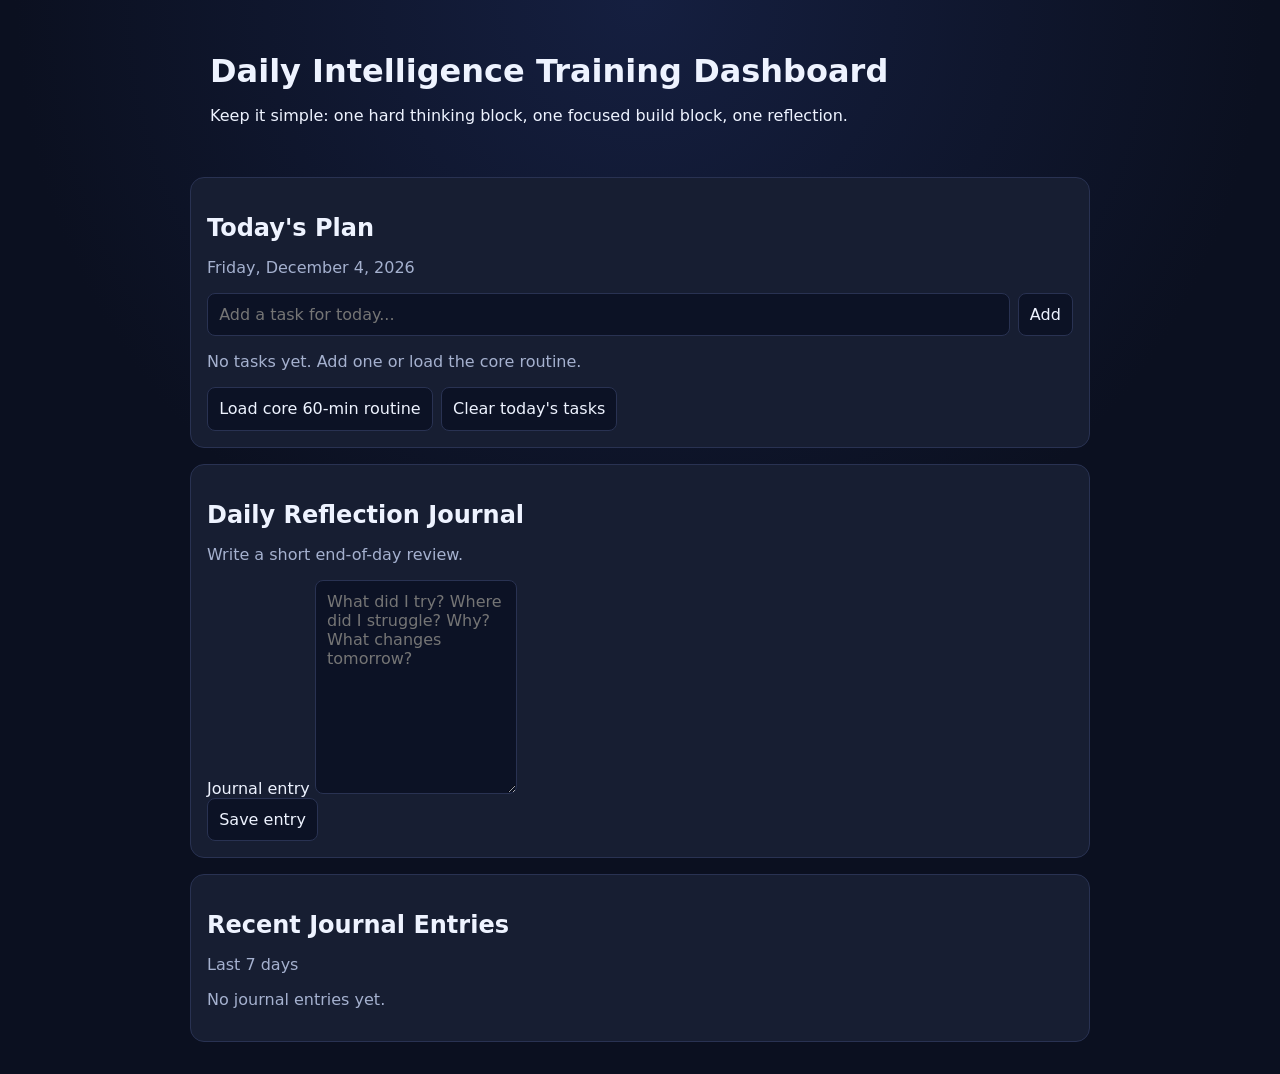
<file: index.html>
<!doctype html>
<html lang="en">
  <head>
    <meta charset="UTF-8" />
    <meta name="viewport" content="width=device-width, initial-scale=1.0" />
    <title>Personal Self-Improvement Dashboard</title>
    <link rel="stylesheet" href="styles.css" />
  </head>
  <body>
    <main class="container">
      <header class="hero">
        <h1>Daily Intelligence Training Dashboard</h1>
        <p>
          Keep it simple: one hard thinking block, one focused build block, one reflection.
        </p>
      </header>

      <section class="card" aria-labelledby="today-heading">
        <div class="card-header">
          <h2 id="today-heading">Today's Plan</h2>
          <p id="today-date" class="muted"></p>
        </div>

        <form id="add-task-form" class="task-form">
          <label for="new-task" class="sr-only">Add task</label>
          <input id="new-task" name="newTask" type="text" maxlength="120" placeholder="Add a task for today..." required />
          <button type="submit">Add</button>
        </form>

        <ul id="task-list" class="task-list" aria-live="polite"></ul>

        <div class="preset-actions">
          <button id="load-core-routine" type="button">Load core 60-min routine</button>
          <button id="clear-tasks" type="button" class="danger">Clear today's tasks</button>
        </div>
      </section>

      <section class="card" aria-labelledby="journal-heading">
        <div class="card-header">
          <h2 id="journal-heading">Daily Reflection Journal</h2>
          <p class="muted">Write a short end-of-day review.</p>
        </div>

        <form id="journal-form" class="journal-form">
          <label for="journal-entry">Journal entry</label>
          <textarea
            id="journal-entry"
            name="journalEntry"
            rows="10"
            placeholder="What did I try? Where did I struggle? Why? What changes tomorrow?"
          ></textarea>
          <div class="journal-actions">
            <button type="submit">Save entry</button>
            <span id="save-status" class="muted" aria-live="polite"></span>
          </div>
        </form>
      </section>

      <section class="card" aria-labelledby="history-heading">
        <div class="card-header">
          <h2 id="history-heading">Recent Journal Entries</h2>
          <p class="muted">Last 7 days</p>
        </div>
        <ul id="journal-history" class="history-list"></ul>
      </section>
    </main>

    <script src="script.js"></script>
  </body>
</html>
</file>
<file: styles.css>
:root {
  color-scheme: dark;
  --bg: #0b1020;
  --card: #131a2e;
  --text: #eef3ff;
  --muted: #a5b1cf;
  --accent: #7ea3ff;
  --accent-2: #5fe1b6;
  --danger: #ff7b89;
  --border: #293252;
}

* {
  box-sizing: border-box;
}

body {
  margin: 0;
  font-family: Inter, system-ui, -apple-system, Segoe UI, Roboto, sans-serif;
  background: radial-gradient(circle at top, #151f40 0%, var(--bg) 50%);
  color: var(--text);
}

.container {
  width: min(900px, 95vw);
  margin: 2rem auto;
  display: grid;
  gap: 1rem;
}

.hero {
  padding: 1.25rem;
}

.hero h1 {
  margin: 0;
}

.card {
  border: 1px solid var(--border);
  background: color-mix(in oklab, var(--card), #fff 2%);
  border-radius: 14px;
  padding: 1rem;
}

.card-header h2 {
  margin-bottom: 0.3rem;
}

.muted {
  color: var(--muted);
}

.task-form,
.journal-actions,
.preset-actions {
  display: flex;
  gap: 0.5rem;
}

.task-form input {
  flex: 1;
}

input,
textarea,
button {
  background: #0c1225;
  color: var(--text);
  border: 1px solid var(--border);
  border-radius: 8px;
  padding: 0.7rem;
  font: inherit;
}

button {
  cursor: pointer;
}

button:hover {
  border-color: var(--accent);
}

button.danger:hover {
  border-color: var(--danger);
}

.task-list,
.history-list {
  list-style: none;
  padding: 0;
  margin: 1rem 0;
  display: grid;
  gap: 0.5rem;
}

.task-item {
  display: flex;
  align-items: center;
  justify-content: space-between;
  gap: 0.5rem;
  border: 1px solid var(--border);
  border-radius: 10px;
  padding: 0.55rem;
}

.task-left {
  display: flex;
  align-items: center;
  gap: 0.55rem;
  flex: 1;
}

.task-item.done .task-label {
  text-decoration: line-through;
  color: var(--muted);
}

.icon-btn {
  padding: 0.25rem 0.5rem;
}

.history-item {
  border: 1px solid var(--border);
  border-radius: 10px;
  padding: 0.7rem;
}

.history-item h3 {
  margin: 0 0 0.4rem;
  font-size: 0.95rem;
}

.history-item p {
  margin: 0;
  white-space: pre-wrap;
}

.sr-only {
  position: absolute;
  width: 1px;
  height: 1px;
  padding: 0;
  margin: -1px;
  overflow: hidden;
  clip: rect(0, 0, 0, 0);
  border: 0;
}
</file>
